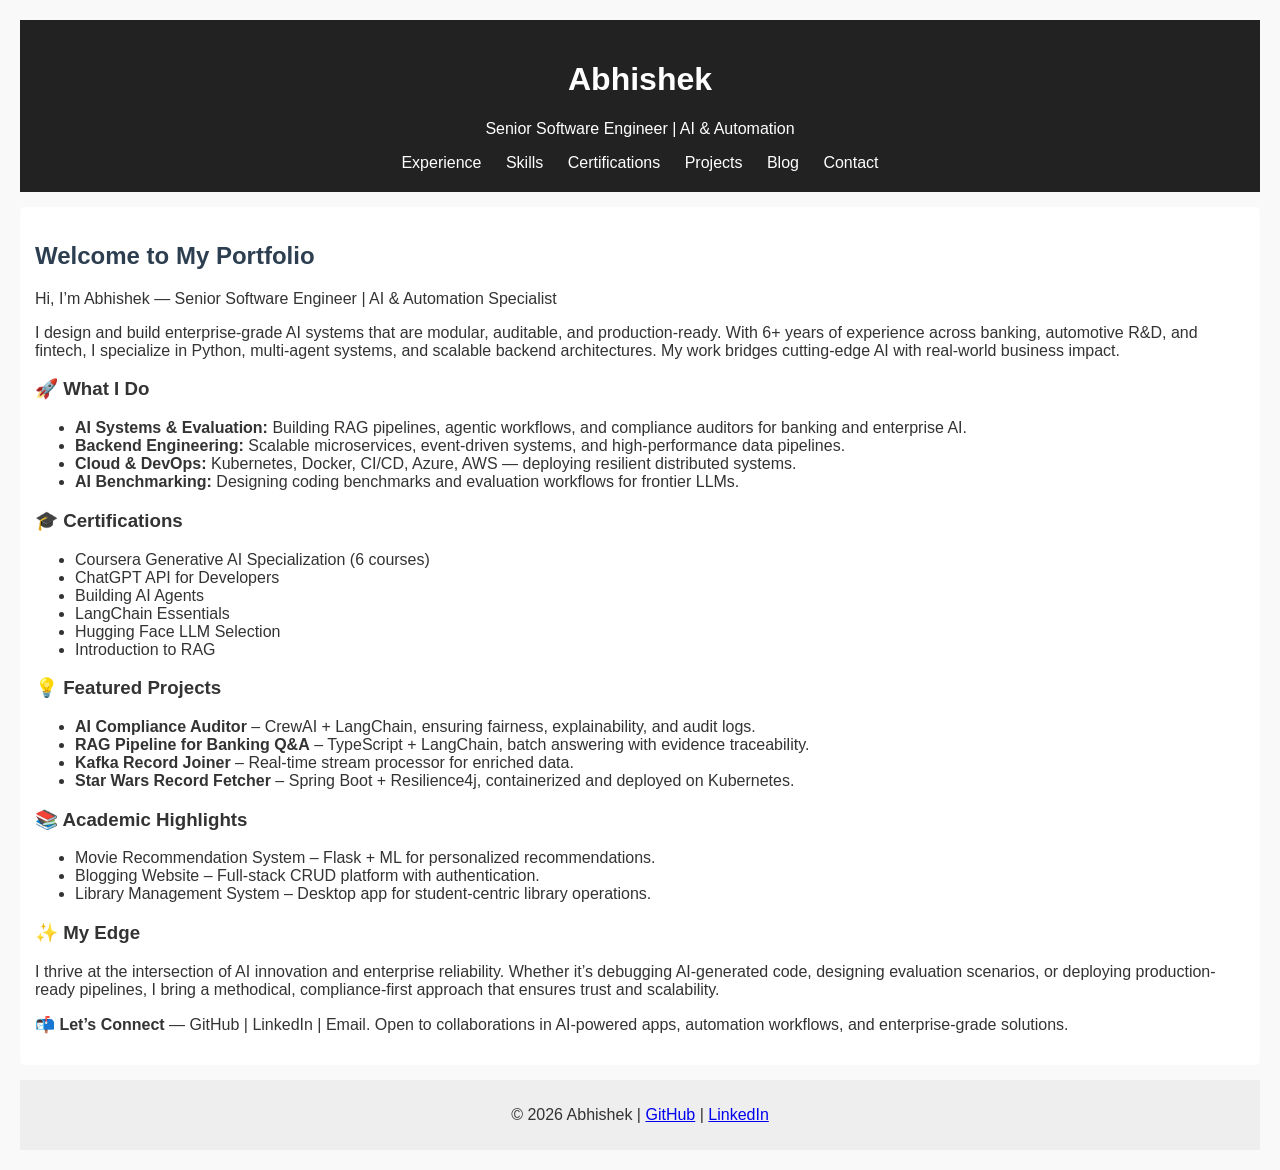
<file: index.html>
<!DOCTYPE html>
<html lang="en">
<head>
  <meta charset="UTF-8">
  <title>Abhishek | Portfolio</title>
  <link rel="stylesheet" href="style.css">
</head>
<body>
  <header>
    <h1>Abhishek</h1>
    <p>Senior Software Engineer | AI & Automation</p>
    <nav>
      <a href="experience.html">Experience</a>
      <a href="skills.html">Skills</a>
      <a href="certifications.html">Certifications</a>
      <a href="projects.html">Projects</a>
      <a href="blog.html">Blog</a>
      <a href="contact.html">Contact</a>
    </nav>
  </header>

  <section id="summary">
    <h2>Welcome to My Portfolio</h2>
    <p class="intro">Hi, I’m Abhishek — Senior Software Engineer | AI & Automation Specialist</p>
    <p>I design and build enterprise-grade AI systems that are modular, auditable, and production-ready. With 6+ years of experience across banking, automotive R&D, and fintech, I specialize in Python, multi-agent systems, and scalable backend architectures. My work bridges cutting-edge AI with real-world business impact.</p>

    <div class="highlights">
      <div>
        <h3>🚀 What I Do</h3>
        <ul>
          <li><strong>AI Systems & Evaluation:</strong> Building RAG pipelines, agentic workflows, and compliance auditors for banking and enterprise AI.</li>
          <li><strong>Backend Engineering:</strong> Scalable microservices, event-driven systems, and high-performance data pipelines.</li>
          <li><strong>Cloud & DevOps:</strong> Kubernetes, Docker, CI/CD, Azure, AWS — deploying resilient distributed systems.</li>
          <li><strong>AI Benchmarking:</strong> Designing coding benchmarks and evaluation workflows for frontier LLMs.</li>
        </ul>
      </div>

      <div>
        <h3>🎓 Certifications</h3>
        <ul>
          <li>Coursera Generative AI Specialization (6 courses)</li>
          <li>ChatGPT API for Developers</li>
          <li>Building AI Agents</li>
          <li>LangChain Essentials</li>
          <li>Hugging Face LLM Selection</li>
          <li>Introduction to RAG</li>
        </ul>
      </div>

      <div>
        <h3>💡 Featured Projects</h3>
        <ul>
          <li><strong>AI Compliance Auditor</strong> – CrewAI + LangChain, ensuring fairness, explainability, and audit logs.</li>
          <li><strong>RAG Pipeline for Banking Q&A</strong> – TypeScript + LangChain, batch answering with evidence traceability.</li>
          <li><strong>Kafka Record Joiner</strong> – Real-time stream processor for enriched data.</li>
          <li><strong>Star Wars Record Fetcher</strong> – Spring Boot + Resilience4j, containerized and deployed on Kubernetes.</li>
        </ul>
      </div>

      <div>
        <h3>📚 Academic Highlights</h3>
        <ul>
          <li>Movie Recommendation System – Flask + ML for personalized recommendations.</li>
          <li>Blogging Website – Full-stack CRUD platform with authentication.</li>
          <li>Library Management System – Desktop app for student-centric library operations.</li>
        </ul>
      </div>
    </div>

    <div class="edge">
      <h3>✨ My Edge</h3>
      <p>I thrive at the intersection of AI innovation and enterprise reliability. Whether it’s debugging AI-generated code, designing evaluation scenarios, or deploying production-ready pipelines, I bring a methodical, compliance-first approach that ensures trust and scalability.</p>
      <p><strong>📬 Let’s Connect</strong> — GitHub | LinkedIn | Email. Open to collaborations in AI-powered apps, automation workflows, and enterprise-grade solutions.</p>
    </div>
  </section>

  <footer>
    <p>© 2026 Abhishek | <a href="https://github.com/inventorjii">GitHub</a> | <a href="https://www.linkedin.com/in/abhishek-singh-5b6289170">LinkedIn</a></p>
  </footer>
</body>
</html>
</file>
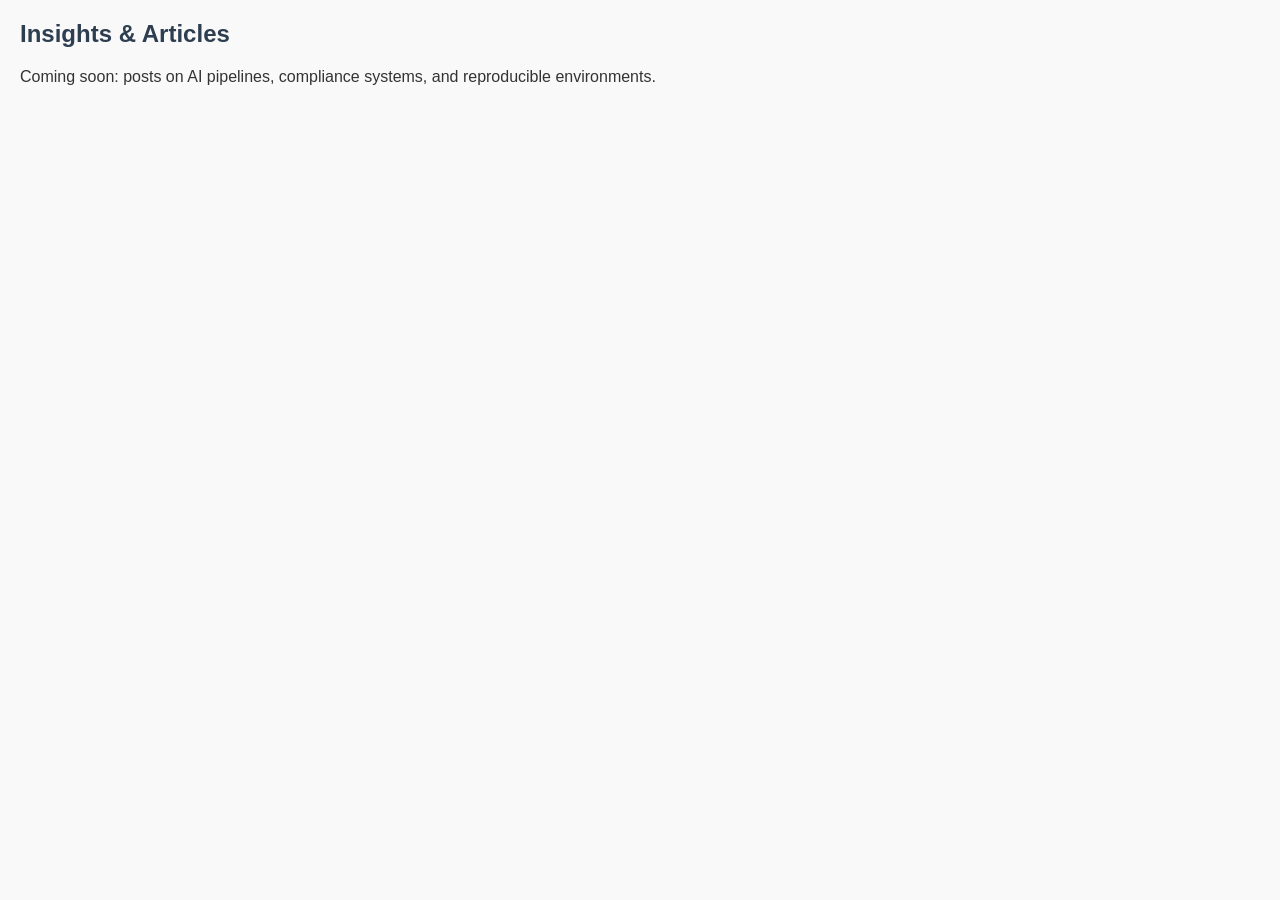
<file: blog.html>
<!DOCTYPE html>
<html lang="en">
<head>
  <meta charset="UTF-8">
  <title>Blog | Abhishek</title>
  <link rel="stylesheet" href="style.css">
</head>
<body>
  <h2>Insights & Articles</h2>
  <p>Coming soon: posts on AI pipelines, compliance systems, and reproducible environments.</p>
</body>
</html>
</file>
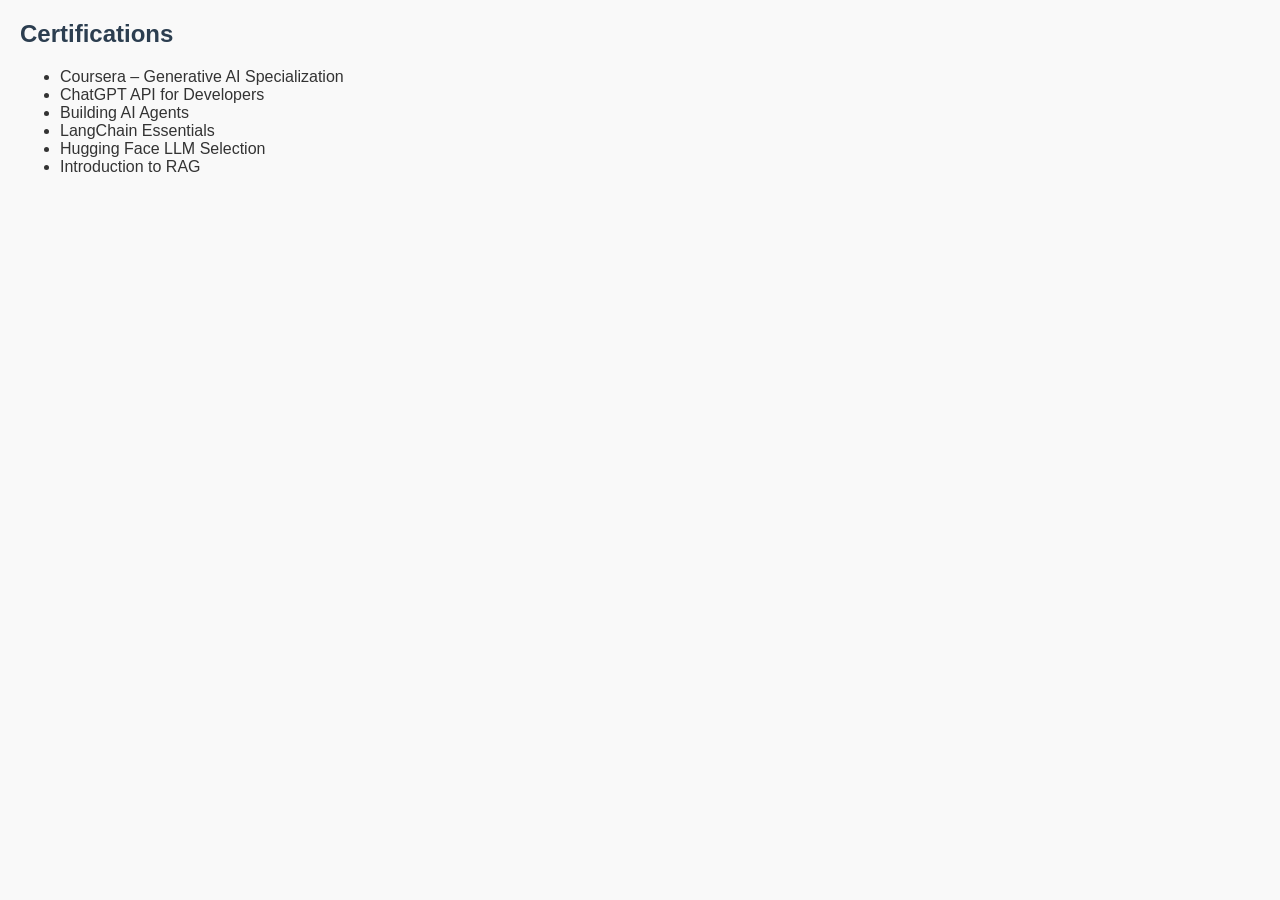
<file: certifications.html>
<!DOCTYPE html>
<html lang="en">
<head>
  <meta charset="UTF-8">
  <title>Certifications | Abhishek</title>
  <link rel="stylesheet" href="style.css">
</head>
<body>
  <h2>Certifications</h2>
  <ul>
    <li>Coursera – Generative AI Specialization</li>
    <li>ChatGPT API for Developers</li>
    <li>Building AI Agents</li>
    <li>LangChain Essentials</li>
    <li>Hugging Face LLM Selection</li>
    <li>Introduction to RAG</li>
  </ul>
</body>
</html>
</file>
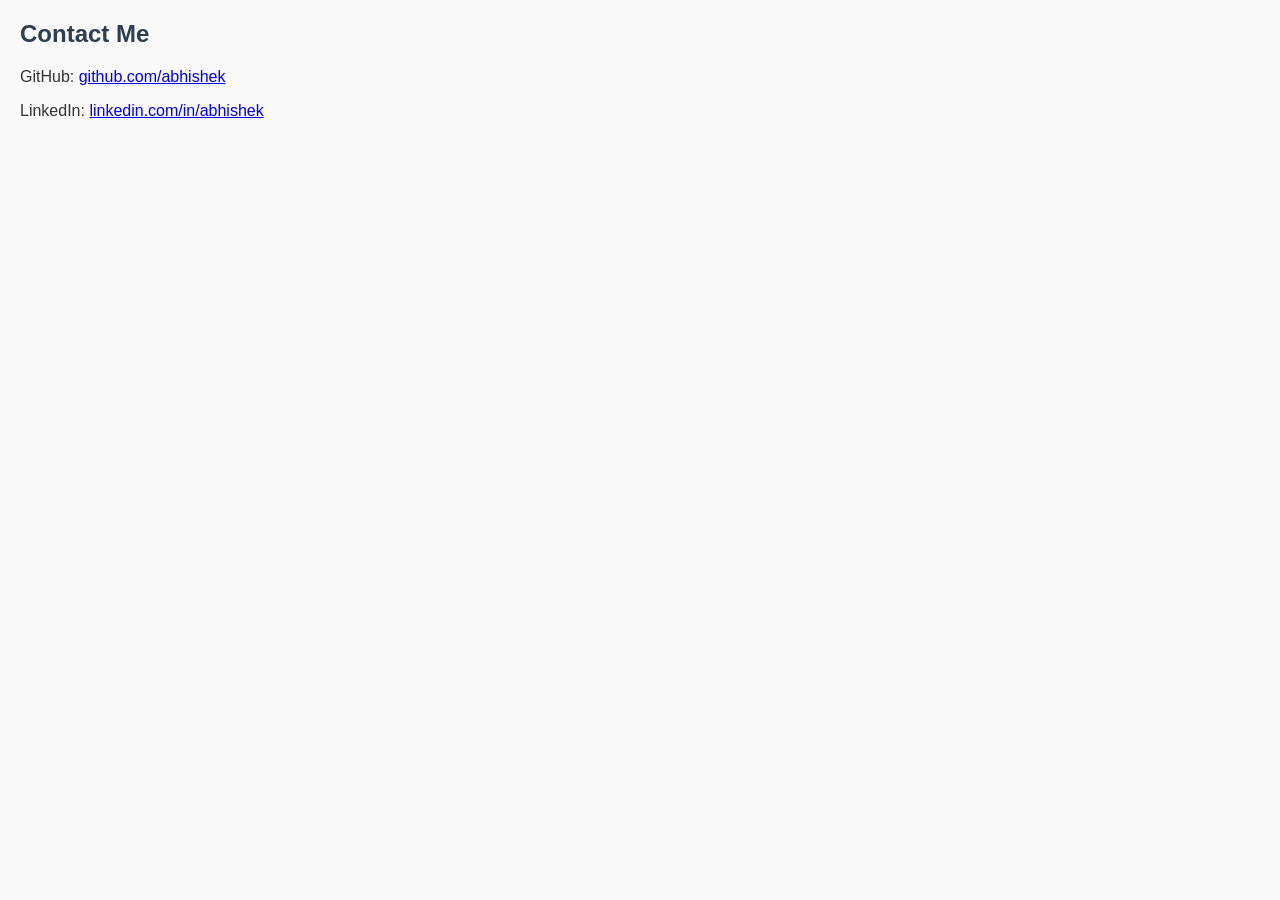
<file: contact.html>
<!DOCTYPE html>
<html lang="en">
<head>
  <meta charset="UTF-8">
  <title>Contact | Abhishek</title>
  <link rel="stylesheet" href="style.css">
</head>
<body>
  <h2>Contact Me</h2>
  
  <p>GitHub: <a href="https://github.com/inventorjii">github.com/abhishek</a></p>
  <p>LinkedIn: <a href="https://www.linkedin.com/in/abhishek-singh-5b6289170">linkedin.com/in/abhishek</a></p>
</body>
</html>
</file>
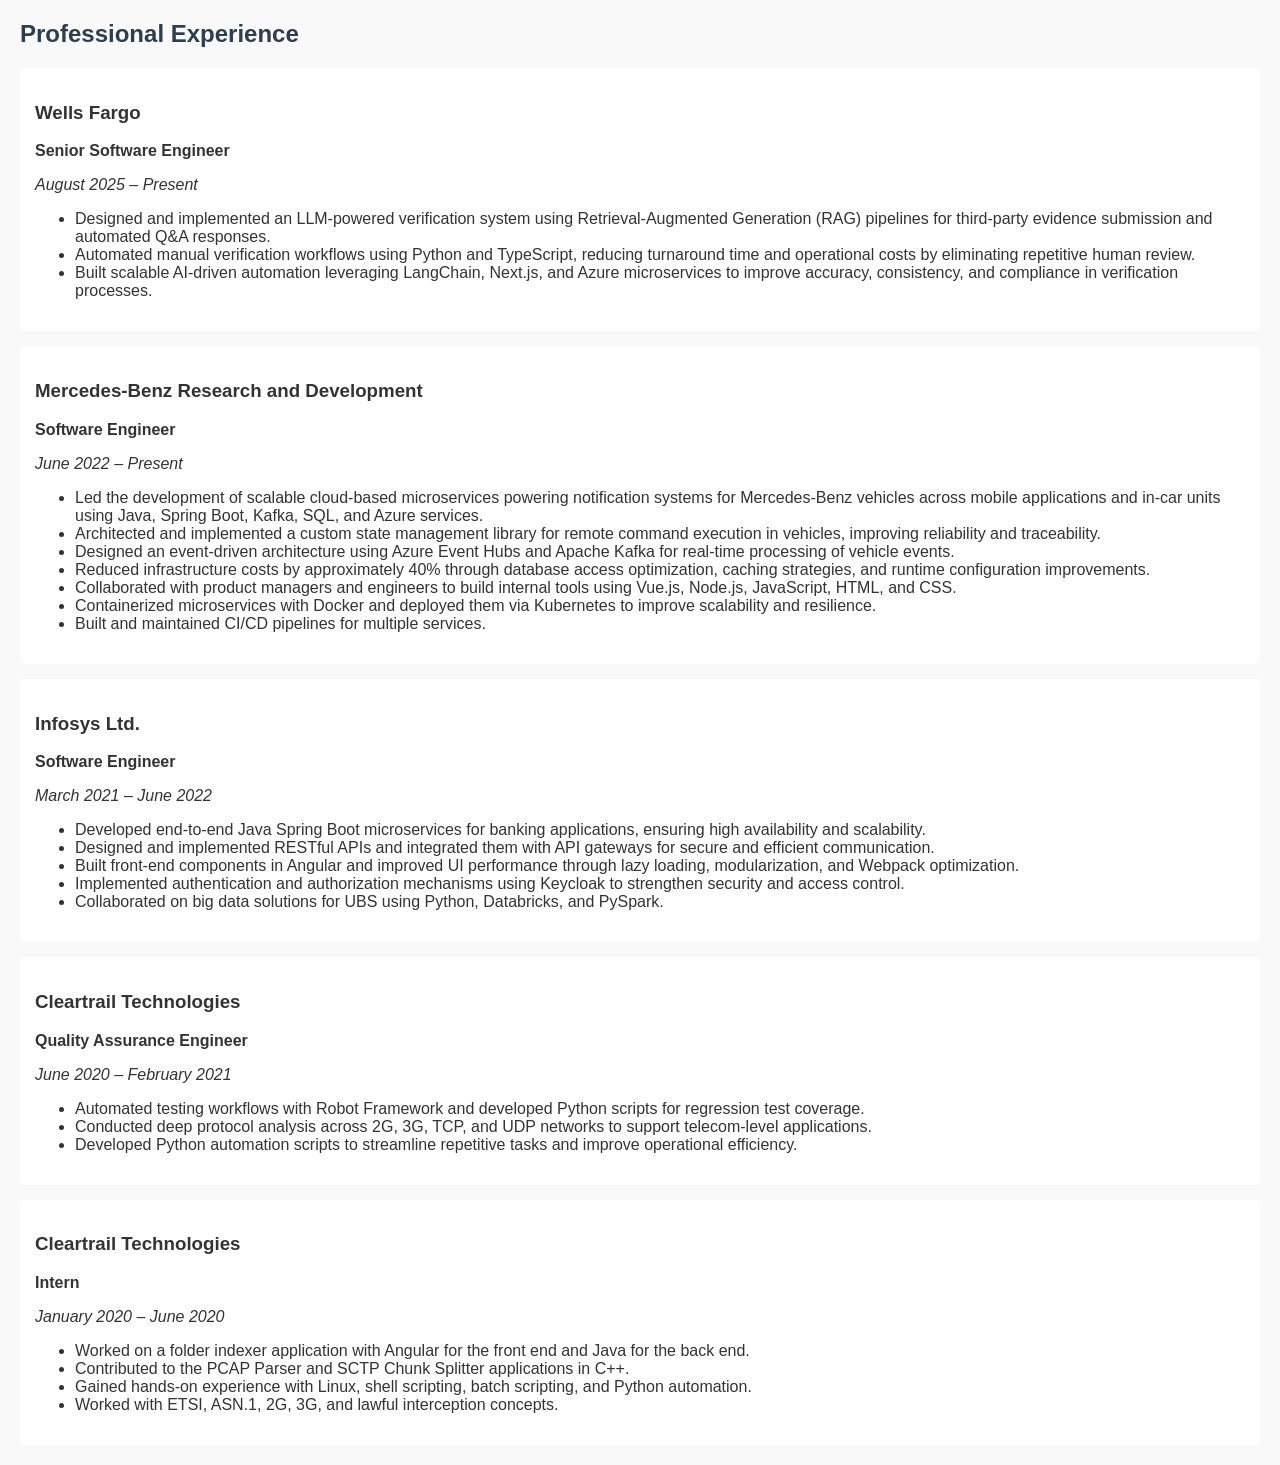
<file: experience.html>
<!DOCTYPE html>
<html lang="en">
<head>
  <meta charset="UTF-8">
  <title>Experience | Abhishek</title>
  <link rel="stylesheet" href="style.css">
</head>
<body>
  <h2>Professional Experience</h2>

  <div class="job">
    <h3>Wells Fargo</h3>
    <p><strong>Senior Software Engineer</strong></p>
    <p><em>August 2025 – Present</em></p>
    <ul>
      <li>Designed and implemented an LLM-powered verification system using Retrieval-Augmented Generation (RAG) pipelines for third-party evidence submission and automated Q&amp;A responses.</li>
      <li>Automated manual verification workflows using Python and TypeScript, reducing turnaround time and operational costs by eliminating repetitive human review.</li>
      <li>Built scalable AI-driven automation leveraging LangChain, Next.js, and Azure microservices to improve accuracy, consistency, and compliance in verification processes.</li>
    </ul>
  </div>

  <div class="job">
    <h3>Mercedes-Benz Research and Development</h3>
    <p><strong>Software Engineer</strong></p>
    <p><em>June 2022 – Present</em></p>
    <ul>
      <li>Led the development of scalable cloud-based microservices powering notification systems for Mercedes-Benz vehicles across mobile applications and in-car units using Java, Spring Boot, Kafka, SQL, and Azure services.</li>
      <li>Architected and implemented a custom state management library for remote command execution in vehicles, improving reliability and traceability.</li>
      <li>Designed an event-driven architecture using Azure Event Hubs and Apache Kafka for real-time processing of vehicle events.</li>
      <li>Reduced infrastructure costs by approximately 40% through database access optimization, caching strategies, and runtime configuration improvements.</li>
      <li>Collaborated with product managers and engineers to build internal tools using Vue.js, Node.js, JavaScript, HTML, and CSS.</li>
      <li>Containerized microservices with Docker and deployed them via Kubernetes to improve scalability and resilience.</li>
      <li>Built and maintained CI/CD pipelines for multiple services.</li>
    </ul>
  </div>

  <div class="job">
    <h3>Infosys Ltd.</h3>
    <p><strong>Software Engineer</strong></p>
    <p><em>March 2021 – June 2022</em></p>
    <ul>
      <li>Developed end-to-end Java Spring Boot microservices for banking applications, ensuring high availability and scalability.</li>
      <li>Designed and implemented RESTful APIs and integrated them with API gateways for secure and efficient communication.</li>
      <li>Built front-end components in Angular and improved UI performance through lazy loading, modularization, and Webpack optimization.</li>
      <li>Implemented authentication and authorization mechanisms using Keycloak to strengthen security and access control.</li>
      <li>Collaborated on big data solutions for UBS using Python, Databricks, and PySpark.</li>
    </ul>
  </div>

  <div class="job">
    <h3>Cleartrail Technologies</h3>
    <p><strong>Quality Assurance Engineer</strong></p>
    <p><em>June 2020 – February 2021</em></p>
    <ul>
      <li>Automated testing workflows with Robot Framework and developed Python scripts for regression test coverage.</li>
      <li>Conducted deep protocol analysis across 2G, 3G, TCP, and UDP networks to support telecom-level applications.</li>
      <li>Developed Python automation scripts to streamline repetitive tasks and improve operational efficiency.</li>
    </ul>
  </div>

  <div class="job">
    <h3>Cleartrail Technologies</h3>
    <p><strong>Intern</strong></p>
    <p><em>January 2020 – June 2020</em></p>
    <ul>
      <li>Worked on a folder indexer application with Angular for the front end and Java for the back end.</li>
      <li>Contributed to the PCAP Parser and SCTP Chunk Splitter applications in C++.</li>
      <li>Gained hands-on experience with Linux, shell scripting, batch scripting, and Python automation.</li>
      <li>Worked with ETSI, ASN.1, 2G, 3G, and lawful interception concepts.</li>
    </ul>
  </div>
</body>
</html>
</file>
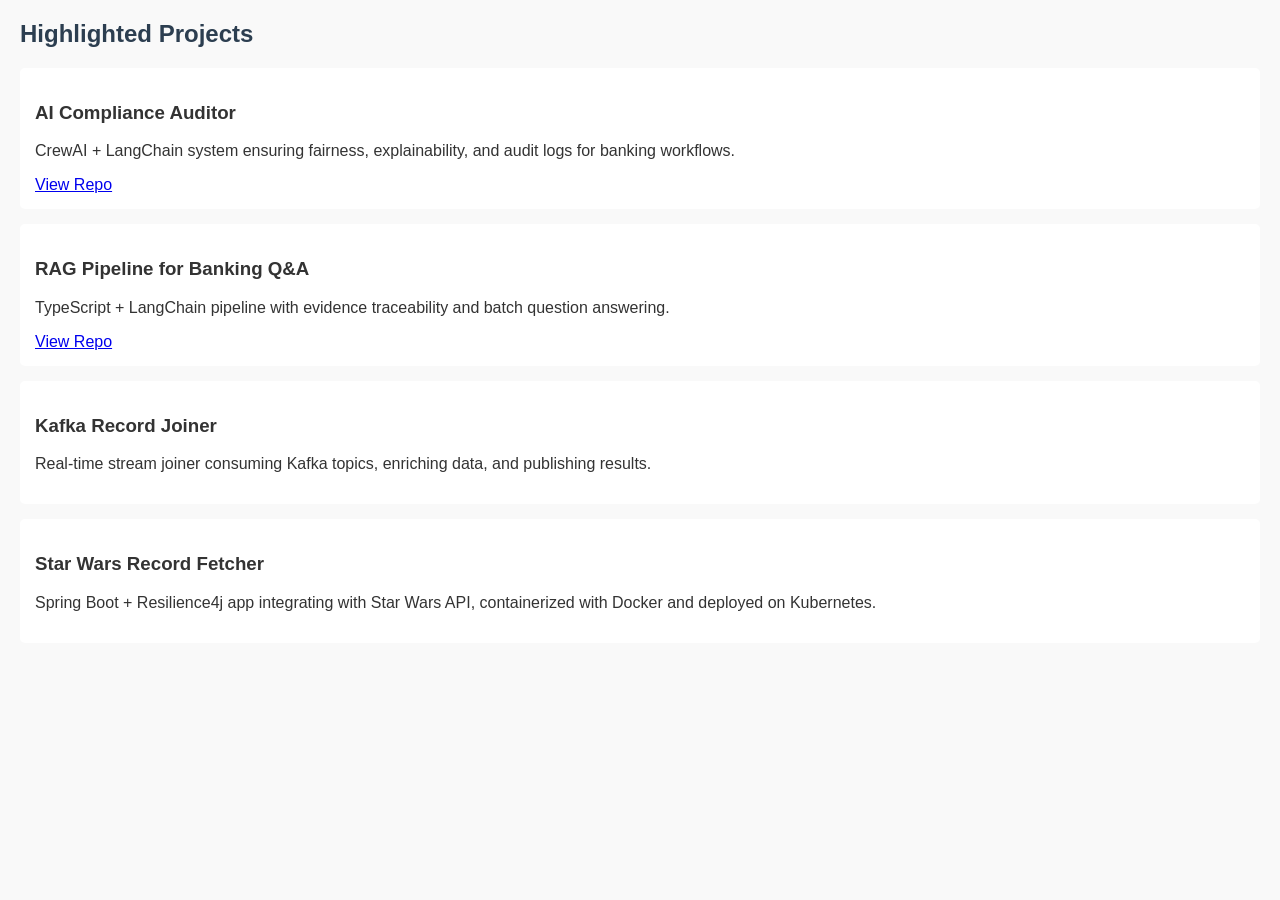
<file: projects.html>
<!DOCTYPE html>
<html lang="en">
<head>
  <meta charset="UTF-8">
  <title>Projects | Abhishek</title>
  <link rel="stylesheet" href="style.css">
</head>
<body>
  <h2>Highlighted Projects</h2>

  <div class="project">
    <h3>AI Compliance Auditor</h3>
    <p>CrewAI + LangChain system ensuring fairness, explainability, and audit logs for banking workflows.</p>
    <a href="https://github.com/abhishek/compliance-auditor">View Repo</a>
  </div>

  <div class="project">
    <h3>RAG Pipeline for Banking Q&A</h3>
    <p>TypeScript + LangChain pipeline with evidence traceability and batch question answering.</p>
    <a href="https://github.com/abhishek/rag-banking">View Repo</a>
  </div>

  <div class="project">
    <h3>Kafka Record Joiner</h3>
    <p>Real-time stream joiner consuming Kafka topics, enriching data, and publishing results.</p>
  </div>

  <div class="project">
    <h3>Star Wars Record Fetcher</h3>
    <p>Spring Boot + Resilience4j app integrating with Star Wars API, containerized with Docker and deployed on Kubernetes.</p>
  </div>
</body>
</html>
</file>
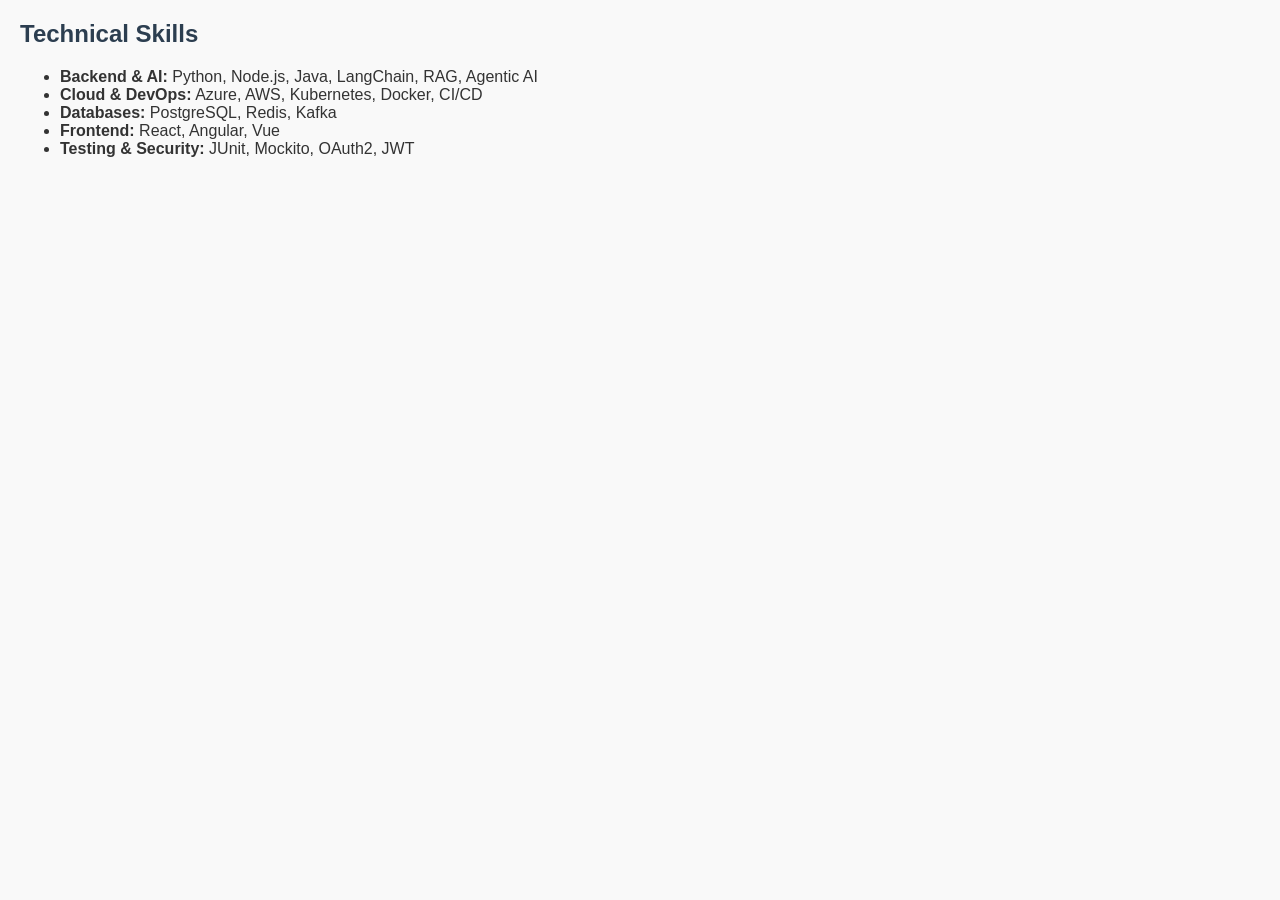
<file: skills.html>
<!DOCTYPE html>
<html lang="en">
<head>
  <meta charset="UTF-8">
  <title>Skills | Abhishek</title>
  <link rel="stylesheet" href="style.css">
</head>
<body>
  <h2>Technical Skills</h2>
  <ul>
    <li><strong>Backend & AI:</strong> Python, Node.js, Java, LangChain, RAG, Agentic AI</li>
    <li><strong>Cloud & DevOps:</strong> Azure, AWS, Kubernetes, Docker, CI/CD</li>
    <li><strong>Databases:</strong> PostgreSQL, Redis, Kafka</li>
    <li><strong>Frontend:</strong> React, Angular, Vue</li>
    <li><strong>Testing & Security:</strong> JUnit, Mockito, OAuth2, JWT</li>
  </ul>
</body>
</html>
</file>
<file: style.css>
body { font-family: Arial, sans-serif; margin: 20px; background: #f9f9f9; color: #333; }
header { background: #222; color: #fff; padding: 20px; text-align: center; }
nav a { margin: 0 10px; color: #fff; text-decoration: none; }
section, .job, .project { background: #fff; padding: 15px; margin: 15px 0; border-radius: 5px; }
h2 { color: #2c3e50; }
footer { text-align: center; padding: 10px; background: #eee; }
</file>
